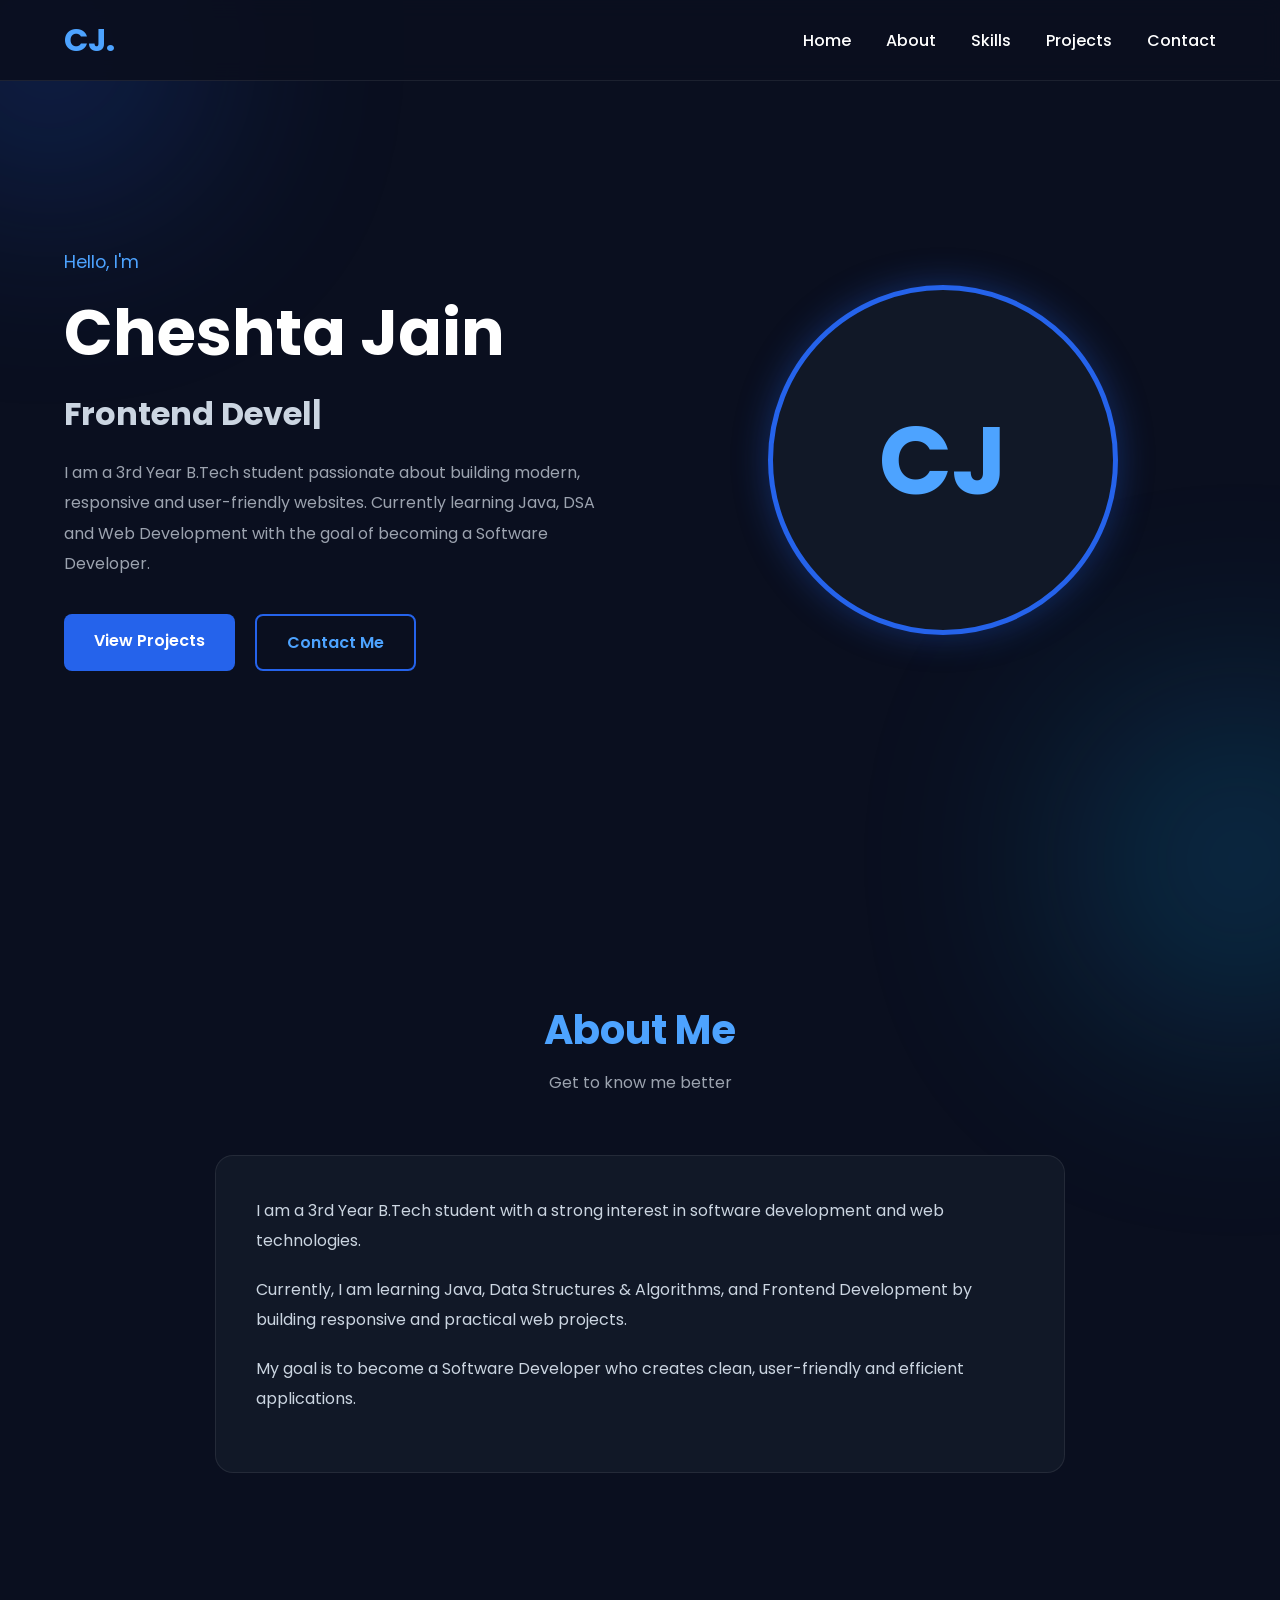
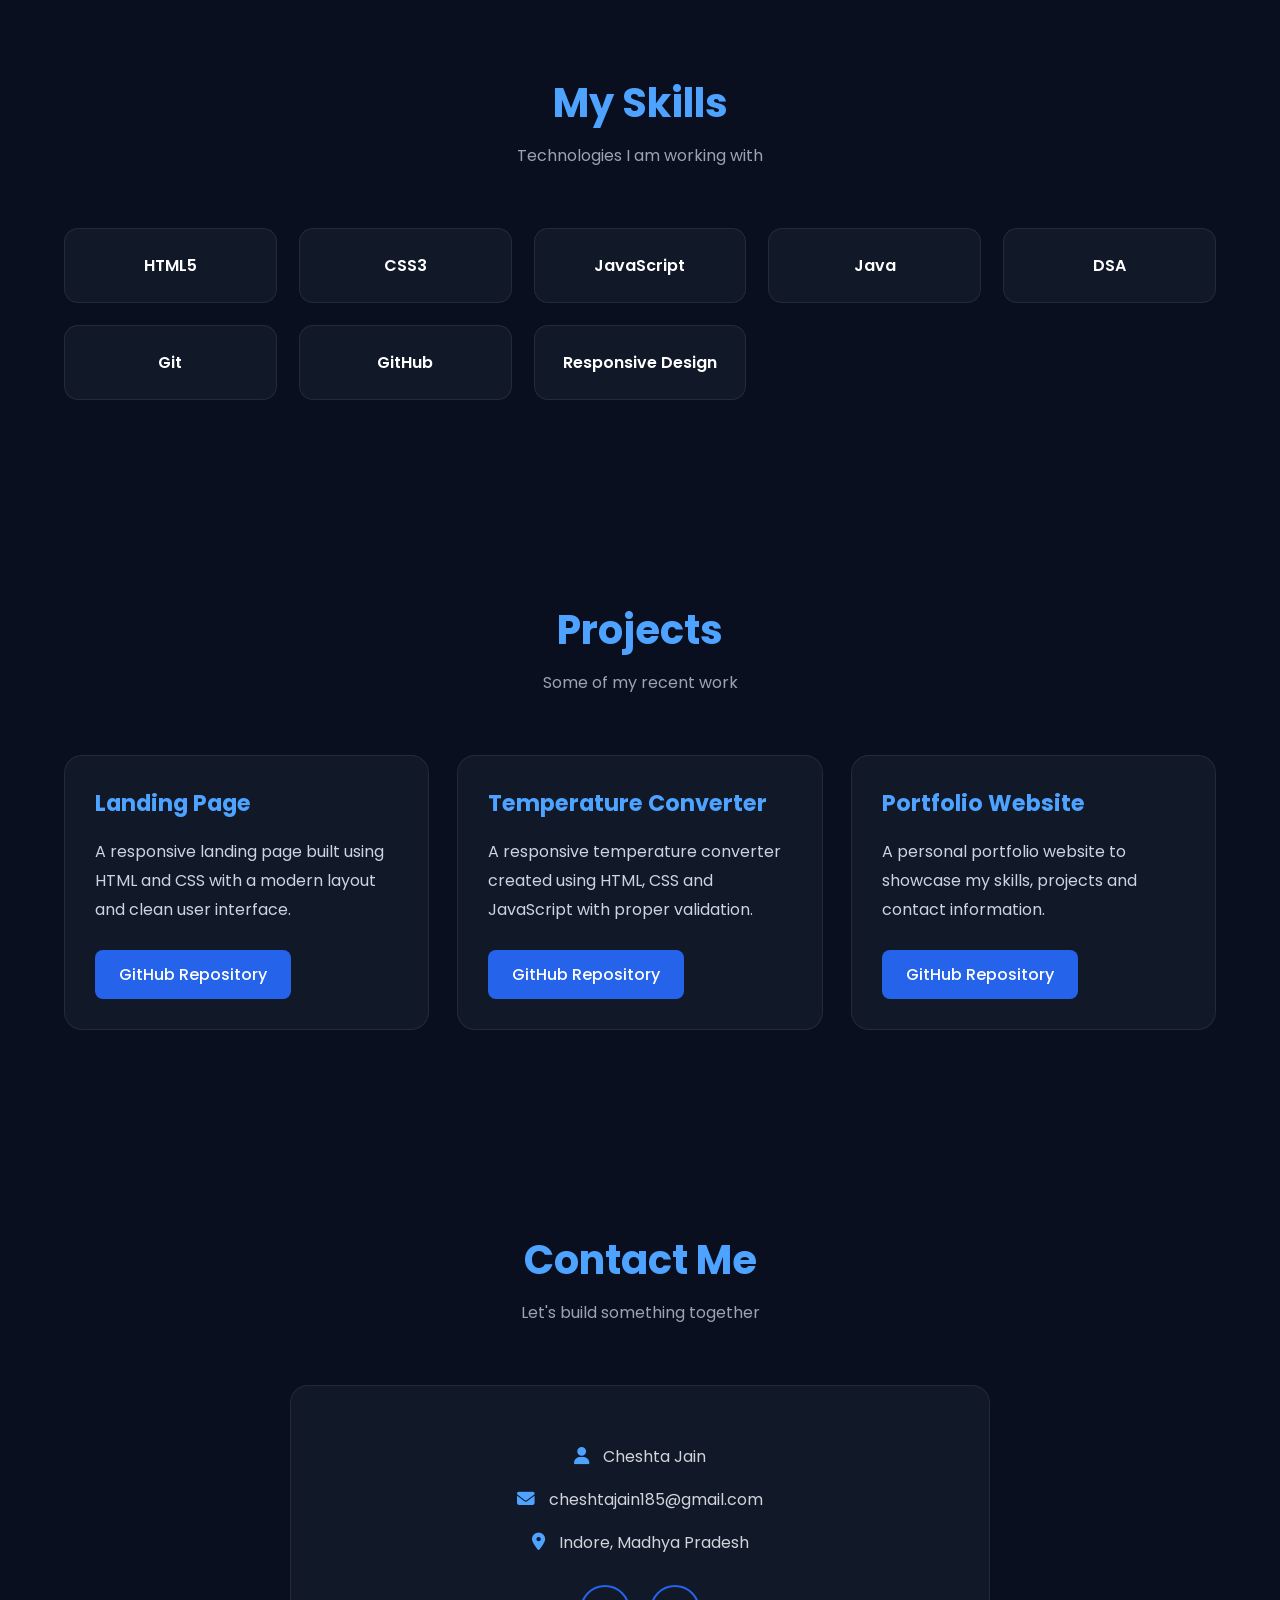
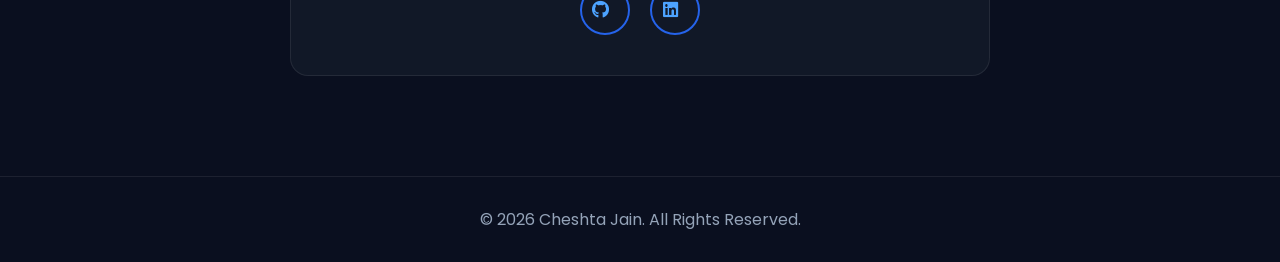
<file: WebDev-L1-Portfolio/index.html>
<!DOCTYPE html>
<html lang="en">

    <head>

        <meta charset="UTF-8">

        <meta name="viewport" content="width=device-width, initial-scale=1.0">

        <title>Cheshta Jain | Frontend Developer</title>

        <link rel="preconnect" href="https://fonts.googleapis.com">

        <link rel="preconnect" href="https://fonts.gstatic.com" crossorigin>

        <link
            href="https://fonts.googleapis.com/css2?family=Poppins:wght@300;400;500;600;700&display=swap"
            rel="stylesheet">

        <link rel="stylesheet"
            href="https://cdnjs.cloudflare.com/ajax/libs/font-awesome/6.7.2/css/all.min.css">

        <link rel="stylesheet" href="style.css">

    </head>

    <body>

        <div class="blur blur-one"></div>

        <div class="blur blur-two"></div>

        <header class="header">

            <nav class="navbar">

                <a href="#home" class="logo">

                    CJ.

                </a>

                <div class="menu-btn" id="menuBtn">

                    <span></span>

                    <span></span>

                    <span></span>

                </div>

                <ul class="nav-links" id="navLinks">

                    <li>

                        <a href="#home">

                            Home

                        </a>

                    </li>

                    <li>

                        <a href="#about">

                            About

                        </a>

                    </li>

                    <li>

                        <a href="#skills">

                            Skills

                        </a>

                    </li>

                    <li>

                        <a href="#projects">

                            Projects

                        </a>

                    </li>

                    <li>

                        <a href="#contact">

                            Contact

                        </a>

                    </li>

                </ul>

            </nav>

        </header>

        <section class="hero" id="home">

            <div class="hero-content">

                <p class="greeting">

                    Hello, I'm

                </p>

                <h1>

                    Cheshta Jain

                </h1>

                <h2>

                    <span id="typing"></span>

                </h2>

                <p class="hero-text">

                    I am a 3rd Year B.Tech student passionate about
                    building modern, responsive and user-friendly
                    websites. Currently learning Java, DSA and
                    Web Development with the goal of becoming
                    a Software Developer.

                </p>

                <div class="hero-buttons">

                    <a href="#projects" class="btn primary">

                        View Projects

                    </a>

                    <a href="#contact" class="btn secondary">

                        Contact Me

                    </a>

                </div>

            </div>

            <div class="hero-image">

                <div class="image-circle">

                    <span>CJ</span>
                </div>

            </div>

        </section>

        <section class="about section" id="about">

            <div class="section-heading">

                <h2>About Me</h2>

                <p>Get to know me better</p>

            </div>

            <div class="about-container">

                <div class="about-card reveal">

                    <p>
                        I am a 3rd Year B.Tech student with a strong
                        interest in software development and web
                        technologies.
                    </p>

                    <p>
                        Currently, I am learning Java, Data Structures &
                        Algorithms, and Frontend Development by building
                        responsive and practical web projects.
                    </p>

                    <p>
                        My goal is to become a Software Developer who
                        creates clean, user-friendly and efficient
                        applications.
                    </p>

                </div>

            </div>

        </section>

        <section class="skills section" id="skills">

            <div class="section-heading">

                <h2>My Skills</h2>

                <p>Technologies I am working with</p>

            </div>

            <div class="skills-grid">

                <div class="skill reveal">HTML5</div>

                <div class="skill reveal">CSS3</div>

                <div class="skill reveal">JavaScript</div>

                <div class="skill reveal">Java</div>

                <div class="skill reveal">DSA</div>

                <div class="skill reveal">Git</div>

                <div class="skill reveal">GitHub</div>

                <div class="skill reveal">Responsive Design</div>

            </div>

        </section>

        <section class="projects section" id="projects">

            <div class="section-heading">

                <h2>Projects</h2>

                <p>Some of my recent work</p>

            </div>

            <div class="project-grid">

                <div class="project-card reveal">

                    <h3>Landing Page</h3>

                    <p>
                        A responsive landing page built using HTML and
                        CSS with a modern layout and clean user interface.
                    </p>

                    <a href="#">
                        GitHub Repository
                    </a>

                </div>

                <div class="project-card reveal">

                    <h3>Temperature Converter</h3>

                    <p>
                        A responsive temperature converter created using
                        HTML, CSS and JavaScript with proper validation.
                    </p>

                    <a href="#">
                        GitHub Repository
                    </a>

                </div>

                <div class="project-card reveal">

                    <h3>Portfolio Website</h3>

                    <p>
                        A personal portfolio website to showcase my
                        skills, projects and contact information.
                    </p>

                    <a href="#">
                        GitHub Repository
                    </a>

                </div>

            </div>

        </section>

        <section class="contact section" id="contact">

            <div class="section-heading">

                <h2>Contact Me</h2>

                <p>Let's build something together</p>

            </div>

            <div class="contact-card reveal">

                <p>

                    <i class="fa-solid fa-user"></i>

                    Cheshta Jain

                </p>

                <p>

                    <i class="fa-solid fa-envelope"></i>

                    cheshtajain185@gmail.com

                </p>

                <p>

                    <i class="fa-solid fa-location-dot"></i>

                    Indore, Madhya Pradesh

                </p>

                <div class="social-links">

                    <a href="https://github.com/Cheshta-jain"
                        aria-label="GitHub">

                        <i class="fa-brands fa-github"></i>

                    </a>

                    <a
                        href="https://www.linkedin.com/in/cheshta-jain-3139b5421?utm_source=share_via&utm_content=profile&utm_medium=member_android"
                        aria-label="LinkedIn">

                        <i class="fa-brands fa-linkedin"></i>

                    </a>

                </div>

            </div>

        </section>

        <footer>

            <p>

                © 2026 Cheshta Jain. All Rights Reserved.

            </p>

        </footer>

        <button id="topBtn">

            <i class="fa-solid fa-arrow-up"></i>

        </button>

        <!-- JavaScript -->

        <script src="script.js"></script>

    </body>

</html>
</file>
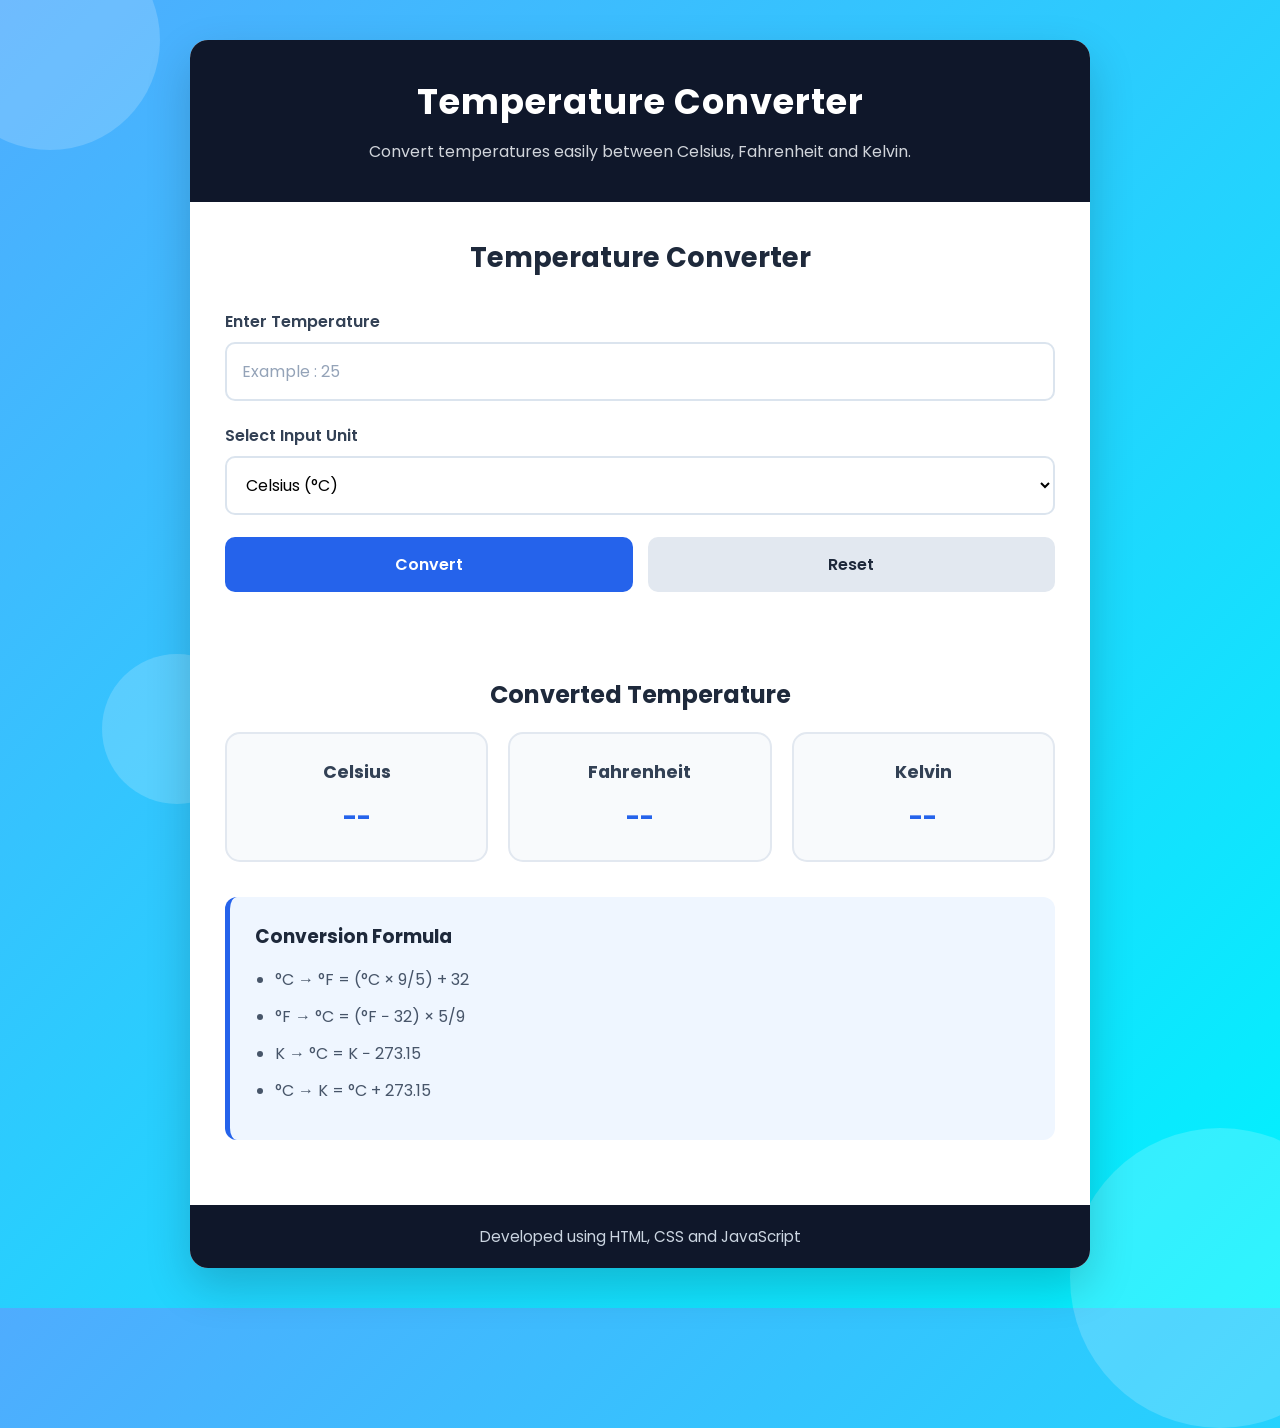
<file: WebDev-L1_TemperatureConverter/index.html>
<!DOCTYPE html>
<html lang="en">

    <head>

        <meta charset="UTF-8">

        <meta name="viewport" content="width=device-width, initial-scale=1.0">

        <title>Temperature Converter</title>

        <link rel="stylesheet" href="style.css">

    </head>

    <body>

        <div class="circle circle1"></div>
        <div class="circle circle2"></div>
        <div class="circle circle3"></div>

        <!-- Main Container -->

        <div class="container">

            <header>

                <h1>Temperature Converter</h1>

                <p>
                    Convert temperatures easily between Celsius,
                    Fahrenheit and Kelvin.
                </p>

            </header>

            <section class="converter-card">

                <h2>Temperature Converter</h2>

                <div class="input-group">

                    <label for="temperature">

                        Enter Temperature

                    </label>

                    <input
                        type="text"
                        id="temperature"
                        placeholder="Example : 25">

                </div>

                <div class="input-group">

                    <label for="unit">

                        Select Input Unit

                    </label>

                    <select id="unit">

                        <option value="celsius">
                            Celsius (°C)
                        </option>

                        <option value="fahrenheit">
                            Fahrenheit (°F)
                        </option>

                        <option value="kelvin">
                            Kelvin (K)
                        </option>

                    </select>

                </div>

                <div class="button-group">

                    <button id="convertBtn">

                        Convert

                    </button>

                    <button id="resetBtn">

                        Reset

                    </button>

                </div>

                <div id="errorMessage">

                </div>

                <div class="result-section">

                    <h3>Converted Temperature</h3>

                    <div class="result-container">

                        <div class="result-card">

                            <h4>Celsius</h4>

                            <p id="celsiusResult">
                                --
                            </p>

                        </div>

                        <div class="result-card">

                            <h4>Fahrenheit</h4>

                            <p id="fahrenheitResult">
                                --
                            </p>

                        </div>

                        <div class="result-card">

                            <h4>Kelvin</h4>

                            <p id="kelvinResult">
                                --
                            </p>

                        </div>

                    </div>

                </div>

                <div class="info-box">

                    <h3>Conversion Formula</h3>

                    <ul>

                        <li>
                            °C → °F = (°C × 9/5) + 32
                        </li>

                        <li>
                            °F → °C = (°F − 32) × 5/9
                        </li>

                        <li>
                            K → °C = K − 273.15
                        </li>

                        <li>
                            °C → K = °C + 273.15
                        </li>

                    </ul>

                </div>

            </section>

            <footer>

                <p>
                    Developed using HTML, CSS and JavaScript
                </p>

            </footer>

        </div>

        <script src="script.js"></script>

    </body>

</html>
</file>
<file: WebDev-L1-Portfolio/style.css>
@import url('https://fonts.googleapis.com/css2?family=Poppins:wght@300;400;500;600;700&display=swap');

*{
    margin:0;
    padding:0;
    box-sizing:border-box;
    font-family:'Poppins',sans-serif;
}

html{
    scroll-behavior:smooth;
}

body{
    background:#0a0f1f;
    color:#ffffff;
    overflow-x:hidden;
    position:relative;
}


section{
    width:90%;
    max-width:1200px;
    margin:auto;
    padding:100px 0;
}

.section-heading{
    text-align:center;
    margin-bottom:60px;
}

.section-heading h2{
    font-size:2.5rem;
    color:#4da3ff;
    margin-bottom:10px;
}

.section-heading p{
    color:#9ca3af;
    font-size:1rem;
}




.blur{
    position:fixed;
    border-radius:50%;
    filter:blur(120px);
    z-index:-1;
}

.blur-one{
    width:260px;
    height:260px;
    background:#2563eb;
    top:-80px;
    left:-80px;
    opacity:.35;
}

.blur-two{
    width:320px;
    height:320px;
    background:#0ea5e9;
    bottom:-120px;
    right:-120px;
    opacity:.25;
}


.header{
    width:100%;
    position:fixed;
    top:0;
    left:0;
    z-index:1000;
    background:rgba(10,15,31,.9);
    backdrop-filter:blur(10px);
    border-bottom:1px solid rgba(255,255,255,.08);
}

.navbar{
    width:90%;
    max-width:1200px;
    margin:auto;
    height:80px;
    display:flex;
    justify-content:space-between;
    align-items:center;
}

.logo{
    text-decoration:none;
    color:#4da3ff;
    font-size:2rem;
    font-weight:700;
}

.nav-links{
    display:flex;
    list-style:none;
    gap:35px;
}

.nav-links a{
    text-decoration:none;
    color:white;
    font-weight:500;
    transition:.3s;
}

.nav-links a:hover{
    color:#4da3ff;
}


.menu-btn{
    display:none;
    cursor:pointer;
}

.menu-btn span{
    display:block;
    width:28px;
    height:3px;
    background:white;
    margin:6px 0;
    border-radius:5px;
    transition:.3s;
}


.hero{
    min-height:100vh;
    display:flex;
    justify-content:space-between;
    align-items:center;
    gap:60px;
    padding-top:120px;
}

.hero-content{
    flex:1;
}

.greeting{
    color:#4da3ff;
    font-size:1.1rem;
    margin-bottom:10px;
}

.hero-content h1{
    font-size:4rem;
    margin-bottom:10px;
}

.hero-content h2{
    color:#cbd5e1;
    font-size:2rem;
    min-height:45px;
    margin-bottom:20px;
}

.hero-text{
    color:#9ca3af;
    line-height:1.9;
    max-width:600px;
    margin-bottom:35px;
}


.hero-buttons{
    display:flex;
    gap:20px;
}

.btn{
    text-decoration:none;
    padding:14px 30px;
    border-radius:8px;
    font-weight:600;
    transition:.3s;
}

.primary{
    background:#2563eb;
    color:white;
}

.primary:hover{
    transform:translateY(-4px);
    box-shadow:0 12px 25px rgba(37,99,235,.4);
}

.secondary{
    border:2px solid #2563eb;
    color:#4da3ff;
}

.secondary:hover{
    background:#2563eb;
    color:white;
}


.hero-image{
    flex:1;
    display:flex;
    justify-content:center;
}

.image-circle{
    width:350px;
    height:350px;
    border-radius:50%;
    border:5px solid #2563eb;
    display:flex;
    justify-content:center;
    align-items:center;
    font-size:6rem;
    font-weight:700;
    color:#4da3ff;
    background:#111827;
    box-shadow:0 0 35px rgba(37,99,235,.35);
}

.image-circle img{
    width:100%;
    height:100%;
    object-fit:cover;
}


.about-container{
    display:flex;
    justify-content:center;
    align-items:center;
}

.about-card{
    max-width:850px;
    background:#111827;
    border:1px solid rgba(255,255,255,.08);
    border-radius:18px;
    padding:40px;
    transition:.3s;
}

.about-card:hover{
    transform:translateY(-8px);
    border-color:#2563eb;
    box-shadow:0 15px 35px rgba(37,99,235,.18);
}

.about-card p{
    color:#cbd5e1;
    line-height:1.9;
    margin-bottom:18px;
    font-size:1rem;
}


.skills-grid{
    display:grid;
    grid-template-columns:repeat(auto-fit,minmax(180px,1fr));
    gap:22px;
}

.skill{
    background:#111827;
    border:1px solid rgba(255,255,255,.08);
    border-radius:14px;
    padding:24px;
    text-align:center;
    font-weight:600;
    transition:.35s;
    cursor:pointer;
}

.skill:hover{
    transform:translateY(-8px);
    color:#4da3ff;
    border-color:#2563eb;
    box-shadow:0 12px 25px rgba(37,99,235,.18);
}


.project-grid{
    display:grid;
    grid-template-columns:repeat(auto-fit,minmax(320px,1fr));
    gap:28px;
}

.project-card{
    background:#111827;
    border:1px solid rgba(255,255,255,.08);
    border-radius:18px;
    padding:30px;
    transition:.35s;
}

.project-card:hover{
    transform:translateY(-10px);
    border-color:#2563eb;
    box-shadow:0 18px 35px rgba(37,99,235,.18);
}

.project-card h3{
    color:#4da3ff;
    margin-bottom:18px;
    font-size:1.4rem;
}

.project-card p{
    color:#cbd5e1;
    line-height:1.8;
    margin-bottom:25px;
}

.project-card a{
    display:inline-block;
    text-decoration:none;
    color:white;
    background:#2563eb;
    padding:12px 24px;
    border-radius:8px;
    transition:.3s;
    font-weight:500;
}

.project-card a:hover{
    background:#1d4ed8;
    transform:translateY(-3px);
}


.reveal{
    opacity:0;
    transform:translateY(50px);
    transition:all .8s ease;
}

.reveal.active{
    opacity:1;
    transform:translateY(0);
}


.contact-card{
    max-width:700px;
    margin:auto;
    background:#111827;
    border:1px solid rgba(255,255,255,.08);
    border-radius:18px;
    padding:40px;
    text-align:center;
}

.contact-card p{
    margin:18px 0;
    color:#d1d5db;
    font-size:1rem;
}

.contact-card i{
    color:#4da3ff;
    margin-right:10px;
    font-size:1.1rem;
}

.social-links{
    display:flex;
    justify-content:center;
    gap:20px;
    margin-top:30px;
}

.social-links a{
    width:50px;
    height:50px;
    display:flex;
    justify-content:center;
    align-items:center;
    text-decoration:none;
    color:white;
    border:2px solid #2563eb;
    border-radius:50%;
    transition:.3s;
}

.social-links a:hover{
    background:#2563eb;
    transform:translateY(-5px);
}


footer{
    padding:30px 15px;
    text-align:center;
    border-top:1px solid rgba(255,255,255,.08);
    color:#94a3b8;
}


#topBtn{
    position:fixed;
    right:25px;
    bottom:25px;
    width:50px;
    height:50px;
    border:none;
    border-radius:50%;
    background:#2563eb;
    color:white;
    font-size:18px;
    cursor:pointer;
    display:none;
    transition:.3s;
    z-index:1000;
}

#topBtn:hover{
    background:#1d4ed8;
    transform:translateY(-4px);
}

#typing::after{
    content:"|";
    animation:blink .7s infinite;
}

@keyframes blink{
    50%{
        opacity:0;
    }
}

@media(max-width:992px){

    .hero{
        flex-direction:column-reverse;
        text-align:center;
        padding-top:140px;
    }

    .hero-content{
        display:flex;
        flex-direction:column;
        align-items:center;
    }

    .hero-text{
        max-width:100%;
    }

    .image-circle{
        width:280px;
        height:280px;
    }

}

@media(max-width:768px){

    .menu-btn{
        display:block;
    }

    .nav-links{
        position:absolute;
        top:80px;
        left:-100%;
        width:100%;
        background:#111827;
        flex-direction:column;
        text-align:center;
        gap:0;
        transition:.3s;
        padding:20px 0;
    }

    .nav-links.active{
        left:0;
    }

    .nav-links li{
        padding:18px 0;
    }

    .hero-content h1{
        font-size:2.8rem;
    }

    .hero-content h2{
        font-size:1.5rem;
    }

    .hero-buttons{
        flex-direction:column;
        width:100%;
        align-items:center;
    }

    .btn{
        width:220px;
        text-align:center;
    }

}

@media(max-width:480px){

    section{
        width:92%;
        padding:80px 0;
    }

    .section-heading h2{
        font-size:2rem;
    }

    .hero-content h1{
        font-size:2.2rem;
    }

    .hero-content h2{
        font-size:1.2rem;
    }

    .hero-text{
        font-size:.95rem;
    }

    .image-circle{
        width:220px;
        height:220px;
    }

    .about-card,
    .contact-card,
    .project-card{
        padding:25px;
    }

}


::-webkit-scrollbar{
    width:8px;
}

::-webkit-scrollbar-track{
    background:#0a0f1f;
}

::-webkit-scrollbar-thumb{
    background:#2563eb;
    border-radius:10px;
}

::-webkit-scrollbar-thumb:hover{
    background:#1d4ed8;
}
</file>
<file: WebDev-L1_TemperatureConverter/style.css>
@import url('https://fonts.googleapis.com/css2?family=Poppins:wght@300;400;500;600;700&display=swap');


*{
    margin:0;
    padding:0;
    box-sizing:border-box;
    font-family:'Poppins',sans-serif;
}

html{
    scroll-behavior:smooth;
}

body{

    min-height:100vh;

    display:flex;

    justify-content:center;

    align-items:center;

    padding:40px 20px;

    background:linear-gradient(135deg,#4facfe,#00f2fe);

    overflow-x:hidden;

    position:relative;
}

.circle{

    position:absolute;

    border-radius:50%;

    opacity:.18;

    z-index:-1;

}

.circle1{

    width:220px;
    height:220px;

    background:white;

    top:-70px;
    left:-60px;

}

.circle2{

    width:300px;
    height:300px;

    background:#ffffff;

    bottom:-120px;
    right:-90px;

}

.circle3{

    width:150px;
    height:150px;

    background:white;

    top:50%;
    left:8%;

}


.container{

    width:100%;

    max-width:900px;

    background:#ffffff;

    border-radius:18px;

    overflow:hidden;

    box-shadow:0 18px 45px rgba(0,0,0,.18);

}


header{

    background:#0f172a;

    color:#ffffff;

    text-align:center;

    padding:35px 25px;

}

header h1{

    font-size:2.2rem;

    font-weight:700;

    letter-spacing:1px;

    margin-bottom:10px;

}

header p{

    font-size:1rem;

    line-height:1.8;

    color:#d1d5db;

}


.converter-card{

    padding:35px;

}

.converter-card h2{

    text-align:center;

    color:#1e293b;

    margin-bottom:30px;

    font-size:1.7rem;

}


.input-group{

    display:flex;

    flex-direction:column;

    margin-bottom:22px;

}

.input-group label{

    font-size:1rem;

    font-weight:600;

    color:#334155;

    margin-bottom:8px;

}

.input-group input,
.input-group select{

    width:100%;

    padding:15px;

    font-size:1rem;

    border:2px solid #dbe4ee;

    border-radius:10px;

    outline:none;

    transition:0.3s;

    background:#ffffff;

}

.input-group input:focus,
.input-group select:focus{

    border-color:#0ea5e9;

    box-shadow:0 0 12px rgba(14,165,233,.25);

}


.button-group{

    display:flex;

    gap:15px;

    margin-top:10px;

    margin-bottom:25px;

}

.button-group button{

    flex:1;

    padding:15px;

    border:none;

    border-radius:10px;

    font-size:1rem;

    font-weight:600;

    cursor:pointer;

    transition:0.3s;

}

#convertBtn{

    background:#2563eb;

    color:white;

}

#convertBtn:hover{

    background:#1d4ed8;

    transform:translateY(-3px);

    box-shadow:0 10px 20px rgba(37,99,235,.3);

}

#resetBtn{

    background:#e2e8f0;

    color:#1e293b;

}

#resetBtn:hover{

    background:#cbd5e1;

    transform:translateY(-3px);

}


#errorMessage{

    min-height:25px;

    margin-bottom:25px;

    text-align:center;

    font-size:.95rem;

    font-weight:600;

    color:#dc2626;

}


.button-group button:active{

    transform:scale(.97);

}


::placeholder{

    color:#94a3b8;

}


select{

    cursor:pointer;

}


.result-section{

    margin-top:35px;

}

.result-section h3{

    text-align:center;

    color:#1e293b;

    margin-bottom:20px;

    font-size:1.5rem;

}

.result-container{

    display:grid;

    grid-template-columns:repeat(3,1fr);

    gap:20px;

}

.result-card{

    background:#f8fafc;

    border:2px solid #e2e8f0;

    border-radius:15px;

    padding:25px 20px;

    text-align:center;

    transition:0.3s;

}

.result-card:hover{

    transform:translateY(-6px);

    border-color:#2563eb;

    box-shadow:0 10px 25px rgba(0,0,0,.12);

}

.result-card h4{

    color:#334155;

    margin-bottom:15px;

    font-size:1.1rem;

}

.result-card p{

    font-size:1.5rem;

    font-weight:700;

    color:#2563eb;

}



.info-box{

    margin-top:35px;

    padding:25px;

    background:#eff6ff;

    border-left:5px solid #2563eb;

    border-radius:12px;

}

.info-box h3{

    color:#1e293b;

    margin-bottom:15px;

}

.info-box ul{

    padding-left:20px;

}

.info-box li{

    margin-bottom:10px;

    line-height:1.7;

    color:#475569;

}


footer{

    margin-top:30px;

    padding:20px;

    text-align:center;

    background:#0f172a;

    color:#cbd5e1;

    font-size:.95rem;

}


@media(max-width:768px){

    .container{

        width:100%;

    }

    header h1{

        font-size:1.8rem;

    }

    .converter-card{

        padding:25px;

    }

    .button-group{

        flex-direction:column;

    }

    .result-container{

        grid-template-columns:1fr;

    }

}

@media(max-width:480px){

    body{

        padding:20px 10px;

    }

    header{

        padding:25px 15px;

    }

    header h1{

        font-size:1.5rem;

    }

    header p{

        font-size:.9rem;

    }

    .converter-card{

        padding:20px;

    }

    .result-card{

        padding:20px 15px;

    }

    .info-box{

        padding:20px;

    }

}

.container{

    animation:fadeIn .7s ease;

}

@keyframes fadeIn{

    from{

        opacity:0;

        transform:translateY(30px);

    }

    to{

        opacity:1;

        transform:translateY(0);

    }

}
</file>
